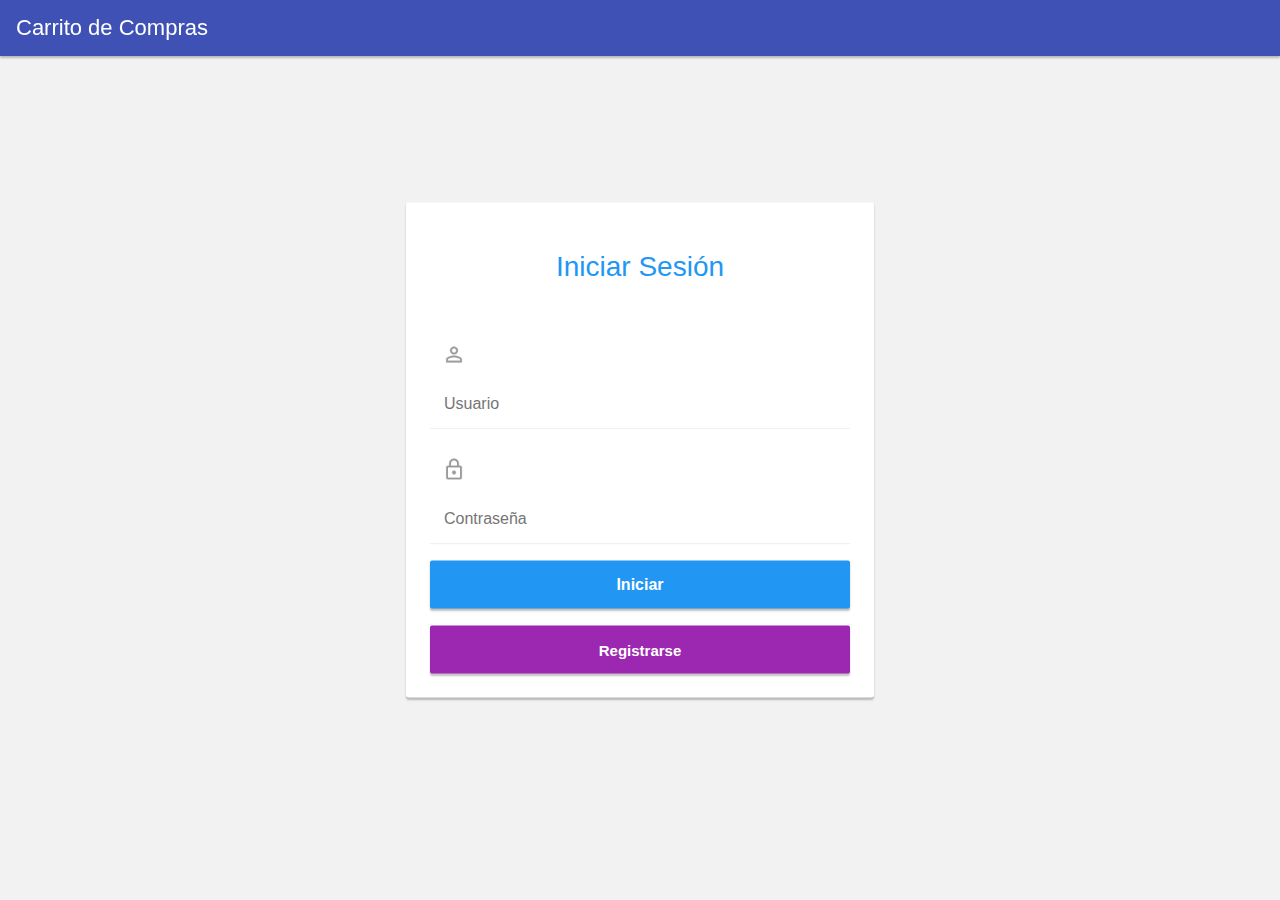
<file: login.html>
<!DOCTYPE html>
<html>
  <head>
    <title>Iniciar Sesion</title>
      <meta charset='utf-8'>
      <meta name='viewport' maximum-scale='1.0' user-scalable='no'>
      <link rel='stylesheet' type="text/css" href='css/estilo.css'>
  </head>
  <body>
    <div class="app_bar shadow">
      <a href="index.html">
        <div class="app_title">
          <div class="inner">
            Carrito de Compras
          </div>
        </div>
      </a>
    </div>
    <div class="login_container shadow">
      <div class="title">Iniciar Sesión</div>
      <form>
        <div class="f_elem">
          <div class="icon">
            <img src="images/account_black.png">
          </div><input type="text" name="" class="text_field" placeholder="Usuario">
        </div>
        <div class="f_elem">
          <div class="icon">
            <img src="images/lock_black.png">
          </div><input type="password" name="" class="text_field" placeholder="Contraseña">
        </div>
        <div class="f_elem">
          <input type="submit" name="" value="Iniciar" class="submit shadow">
        </div>
      </form>
      <div class="reg_title">
        <a href="signup.html">
          <button class="shadow">Registrarse</button>
        </a>
      </div>
    </div>
    
  </body>
</html>
</file>
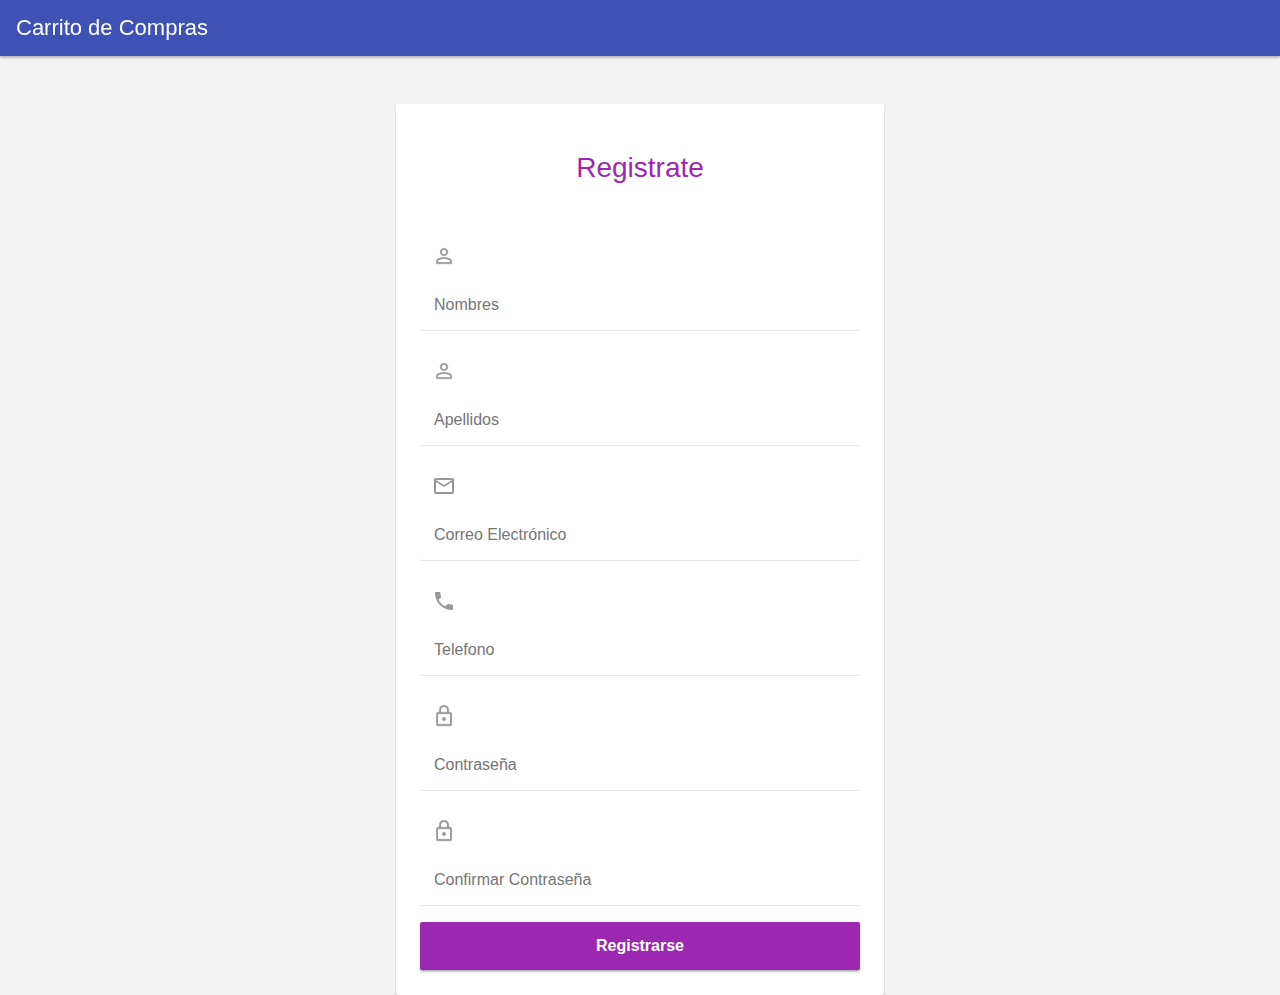
<file: signup.html>
<!DOCTYPE html>
<html>
  <head>
    <title>Registro</title>
      <meta charset='utf-8'>
      <meta name='viewport' maximum-scale='1.0' user-scalable='no'>
      <link rel='stylesheet' type="text/css" href='css/estilo.css'>
  </head>
  <body>
    <!-- app_bar es la barra de app xD -->
    <div class="app_bar shadow">
      <a href="index.html">
        <div class="app_title">
          <div class="inner">
            Carrito de Compras
          </div>
        </div>
      </a>
    </div>
    <div class="space"></div>
    <div class="reg_container shadow">
      <div class="title">Registrate</div>
      <form>
        <div class="f_elem">
          <div class="icon">
            <img src="images/account_black.png">
          </div><input type="text" name="" class="text_field" placeholder="Nombres">
        </div>
        <div class="f_elem">
          <div class="icon">
            <img src="images/account_black.png">
          </div><input type="text" name="" class="text_field" placeholder="Apellidos">
        </div>
        <div class="f_elem">
          <div class="icon">
            <img src="images/email_black.png">
          </div><input type="text" name="" class="text_field" placeholder="Correo Electrónico">
        </div>
        <div class="f_elem">
          <div class="icon">
            <img src="images/phone_black.png">
          </div><input type="text" name="" class="text_field" placeholder="Telefono">
        </div>
        <div class="f_elem">
          <div class="icon">
            <img src="images/lock_black.png">
          </div><input type="password" name="" class="text_field" placeholder="Contraseña">
        </div>
        <div class="f_elem">
          <div class="icon">
            <img src="images/lock_black.png">
          </div><input type="password" name="" class="text_field" placeholder="Confirmar Contraseña">
        </div>
        <div class="f_elem">
          <input type="submit" name="" value="Registrarse" class="submit shadow">
        </div>
      </form>
    </div>
    
  </body>
</html>
</file>
<file: css/estilo.css>
*{
	font-family: Helvetica, sans-serif;
}

html{
	margin: 0;
	padding: 0;
	width: 100%;
	height: 100%;
}

body{
	padding: 0;
	margin: 0;
	width: 100%;
	height: 100%;
	color: #424242;
	font-family: Helvetica, sans-serif;
	font-size: 16px;
	background-color: #f2f2f2;
}

.shadow{
	box-shadow: 0px 2px 2px rgba(0, 0, 0, 0.24);
	-webkit-box-shadow: 0px 2px 2px rgba(0, 0, 0, 0.24);
	-moz-box-shadow: 0px 2px 2px rgba(0, 0, 0, 0.24);
	-o-box-shadow: 0px 2px 2px rgba(0, 0, 0, 0.24);
	-ms-box-shadow: 0px 2px 2px rgba(0, 0, 0, 0.24);
}

.bg_indigo{
	background-color: #3F51B5 !important;
}

.app_bar{
	position: fixed;
	width: 100%;
	height: 56px;
	z-index: 199;
	background-color: #3F51B5;
	font-size: 14px;
}

.app_bar .app_title{
	width: auto;
	display: inline-block;
	font-size: 22px;
	color: #fff;
	cursor: pointer;
	vertical-align: top;
}

.app_bar .app_title .inner{
	height: 100%;
	line-height: 56px;
	padding-left: 16px;
}

.app_bar .search_bar_container{
	width: 500px;
	height: 48px;
	vertical-align: top;
	display: inline-block;
	margin-left: 32px;
	border-radius: 2px;
	overflow: hidden;
	margin-top: 4px;
	background-color: rgba(0, 0, 0, 0.1);
}

.app_bar .search_bar_container .search_bar{
	width: calc(100% - 72px);
	padding: 0 12px 0 12px;
	height: 100%;
	display: inline-block;
	vertical-align: top;
}

.app_bar .search_bar_container .search_bar input{
	width: 100%;
	height: 100%;
	padding: 0;
	background: transparent;
	border: none;
	color: #fff;
	outline: none;
	font-size: 17px; 
}

.search_bar input::-webkit-input-placeholder {
   color: rgba(255, 255, 255, 0.5);
}

.search_bar input:-moz-placeholder { /* Firefox 18- */
   color: rgba(255, 255, 255, 0.5);  
}

.search_bar input::-moz-placeholder {  /* Firefox 19+ */
   color: rgba(255, 255, 255, 0.5);  
}

.search_bar input:-ms-input-placeholder {  
   color: rgba(255, 255, 255, 0.5);  
}

.app_bar .search_bar_container button{
	display: inline-block;
	width: 48px;
	height: 48px;
	margin: 0;
	padding: 0;
	border: none;
	background: transparent;
	vertical-align: top;
	cursor: pointer;
}

.app_bar .search_bar_container button:hover{
	background-color: #424242;
}

.app_bar .search_bar_container button img{
	display: inline-block;
	width: 24px;
	height: 24px;
	padding: 12px;
}

.menu_selector{
	width: auto;
	display: inline-block;
	height: 100%;
	float: right;
	position: relative;
} 

.app_bar .carrito{
	width: auto;
	height: 100%;
	display: inline-block;
	float: right;
	cursor: pointer;
	margin-right: 16px;
	font-size: 18px;
}
.app_bar .carrito .inner{
	padding-top: 8px;
	padding-right: 24px;
	padding-left: 16px;
	font-weight: bold;
}

.menu_selector:hover, .app_bar .carrito:hover{
	background-color: rgba(0, 0, 0, 0.1);
}

.menu_selector .inner{
	padding-top: 8px;
	padding-right: 16px;
	padding-left: 16px;
	cursor: pointer;
}

.menu_selector a{
	text-decoration: none;
	color: #424242;
}

.menu_selector .img_container, .app_bar .carrito .img_container{
	overflow: hidden;
	width: 40px;
	display: inline-block;
	height: 40px;
	border-radius: 50px;
	vertical-align: middle;
}

.menu_selector .img_container img, .app_bar .carrito .img_container img{
	height: 100%;
	width: auto;
	position: relative;
	left: 50%;
	transform: translateX(-50%);
}

.menu_selector .data, .app_bar .carrito .data{
	display: inline-block;
	width: auto;
	margin-left: 16px;
	color: #fff;
	vertical-align: middle;
}
.app_bar .carrito .data{
	margin-left: 12px; 
}

.menu_selector .data .email{
	opacity: 0.5;
}

.menu_selector .hidden_menu{
	position: absolute;
	overflow: hidden;
	top: 56px;
	min-width: 240px;
	background-color: #f2f2f2;
	border-radius: 2px;
	box-shadow: 0px 3px 4px rgba(0, 0, 0, 0.2);
	padding-top: 10px;
	right: 0;
	display: none;
}

.line_separator{
	background-color: rgba(0, 0, 0, 0.06);
	height: 1px;
}

.menu_selector .hidden_menu .item{
	width: auto;
	padding: 16px 24px 16px 24px;
}

.hover_item, .hover_item_red{
	cursor: pointer;
}

.hover_item:hover{
	background-color: rgba(0, 0, 0, 0.06);
}

.hover_item_red:hover{
	color: #fff;
	background-color: #F44336;
}

.font_color_white{
	color: #fff !important;
}

.space{
	width: 100%;
	height: 56px;
}

.app_container{
	width: auto;
	height: auto;
}

.pd_16{
	width: auto;
	padding: 16px;
}

/* Login */

.login_container{
	width: auto;
	padding: 24px;
	max-width: 420px;
	position: relative;
	top: 50%;
	margin: 0 auto;
	transform: translateY(-50%);
	background-color: #fff;
	border-radius: 3px;
}

.reg_container{
	width: auto;
	padding: 24px;
	max-width: 440px;
	position: relative;
	background-color: #fff;
	margin: 0 auto;
	margin-top: 48px;
	margin-bottom: 48px;
	border-radius: 3px;
}


.login_container .title, .reg_container .title{
	font-size: 28px;
	font-weight: lighter;
	text-align: center;
	padding: 24px;
	padding-bottom: 32px;
	color: #2196F3;
}

.reg_container .title{
	color: #9C27B0;
}

.login_container .f_elem, .reg_container .f_elem{
	padding: 0;
	margin-top: 16px;
	border-radius: 2px;
	border-bottom: 1px solid rgba(0, 0, 0, 0.1);
}

.login_container .f_elem .icon, .reg_container .f_elem .icon{
	width: 48px;
	height: 48px;
	display: inline-block;
	margin: 0;
	vertical-align: top;
}

.login_container .f_elem .icon img, .reg_container .f_elem .icon img{
	width: 24px;
	height: 24px;
	margin: 12px;
	display: block;
	opacity: 0.4;
}

.login_container .f_elem input.text_field, .reg_container .f_elem input.text_field{
	border: none;
	margin-left: 12px;
	background: transparent;
	height: 48px;
	width: calc(100% - 60px);
	vertical-align: top;
	outline: none;
	font-size: 16px;
	color: #424242;
}

.login_container .f_elem input.submit, .reg_container .f_elem input.submit{
	border: none;
	background: transparent;
	height: 48px;
	width: 100%;
	background-color: #2196F3;
	color: #fff;
	font-weight: bold;
	font-size: 16px;
	border-radius: 2px;
	cursor: pointer;
}

.reg_container .f_elem input.submit{
	background-color: #9C27B0;
}

.login_container .reg_title{
	text-align: right;
	padding-top: 16px;
}

.login_container .reg_title span{
	float: left;
	position: relative;
	top: 16px;
	opacity: 0.5;
	font-weight: bold;
}

.login_container .reg_title button{
	border: none;
	width: 100%;
	display: inline-block;
	margin: 0;
	padding: 0 16px 0 16px;
	color: #fff;
	font-weight: bold;
	height: 48px;
	background-color: #9C27B0;
	border-radius: 2px;
	font-size: 15px;
	cursor: pointer;
}

.txt_center{
	text-align: center;
}

.txt_left{
	text-align: left;
}

.col-md2{
	width: 50%;
	display: inline-block;
	vertical-align: middle;
}

.main_img{
	width: 100%;
	height: 450px;
	overflow: hidden;
	position: absolute;
	z-index: -1;
}

.main_img img{
	position: absolute;
	height: auto;
	width: 100%;
	top: 50%;left: 50%;
	transform: translate(-50%, -50%);
}

.main_img .transparent_bg{
	position: absolute;
	width: 100%;
	height: 100%;
	background-color: rgba(0, 0, 0, 0.7);
}

.blank_space{
	width: 100%;
	height: 180px;
}

.main_container{
	margin: 0 auto;
	width: 80%;
	max-width: 1200px;
}

.main_container_2{
	margin: 0 auto;
	width: calc(100% - 32px);
	max-width: 820px;
}

.main_container .title{
	font-size: 30px;
	font-weight: lighter;
	margin: 16px;
	margin-bottom: 8px;
	text-shadow: 0px 1px 1px #000;
}

.main_container_2 .title{
	font-size: 30px;
	font-weight: lighter;
	margin: 16px;
	margin-bottom: 24px;
	margin-top: 48px;
}

.card{
	width: auto;
	background-color: #fff;
	border-radius: 2px;
	text-align: left;
	margin: 12px;
	margin-bottom: 16px;
	position: relative;
}

.card .img_container{
	width: 150px;
	height: 150px;
	display: inline-block;
	position: relative;
	overflow: hidden;
	vertical-align: bottom;
	cursor: pointer;
}

.card .img_container img{
	height: 100%;
	width: auto;
	left: 50%;
	position: relative;
	transform: translateX(-50%);
}

.card .info_container{
	width: calc(100% - 150px);
	display: inline-block;
	vertical-align: bottom;
}

.card .info_container .pd_16{
	padding-left: 24px;
}

.card .info_container .name{
	margin-bottom: 8px;
	font-size: 20px;
	font-weight: bold; 
}

.card .info_container .price{
	opacity: 0.7;
	font-size: 24px;
	text-align: right;
	margin-top: 10px;
}

.cart_add{
	padding: 8px;
	position: absolute;
	top: 0;
	right: 0;
}

.cart_add .date{
	opacity: 0.5;
	font-weight: bold;
	font-size: 14px;
}

.cart_add .quantity{
	display: inline-block;
	width: auto;
}

.quantity button{
	width: 32px;
	height: 32px;
	text-align: center;
	font-size: 24px;
	padding: 0;
	line-height: 32px;
	display: inline-block;
	vertical-align: middle;
	background: transparent;
	color: #bdbdbd;
	border: none;
	border-radius: 50px;
}

.quantity button:hover{
	color: #424242;
}

.quantity .number{
	width: 32px;
	height: 32px;
	line-height: 32px;
	text-align: center;
	font-size: 18px;
	display: inline-block;
	margin-left: 2px;
	margin-right: 2px;
	vertical-align: middle;
}

.accept_buy{
	text-align: right;
	padding: 12px;
	margin-bottom: 48px;
}

.accept_buy .total{
	display: inline-block;
	vertical-align: middle;
	float: left;
	opacity: 0.7;
	font-size: 24px;
	margin-top: 10px;
}

.accept_buy button{
	vertical-align: middle;
	border: none;
	width: auto;
	display: inline-block;
	margin: 0;
	padding: 0 16px 0 16px;
	color: #fff;
	font-weight: bold;
	height: 48px;
	background-color: #E91E63;
	border-radius: 2px;
	font-size: 16px;
	cursor: pointer;
}

.pop_up{
	position: fixed;
	width: 100%;
	z-index: 299;
	height: 100%;
	overflow: auto;
	background-color: rgba(255, 255, 255, 0.7);
	display: none;
	top: 0;
	left: 0;
}

.pop_up .back{
	width: 100%;
	height: 100%;
	position: absolute;
}

.pop_up .container{
	background-color: #fff;
	border-radius: 2px;
	overflow: hidden;
	margin: 0 auto;
	padding: 24px;
	width: calc(100% - 32px);
	top: 32px;
	margin-bottom: 32px;
	max-width: 500px;
	position: relative;
	z-index: 2;
}


.pop_up_center{
	top: 50% !important;
	transform: translateY(-50%);
}
</file>
